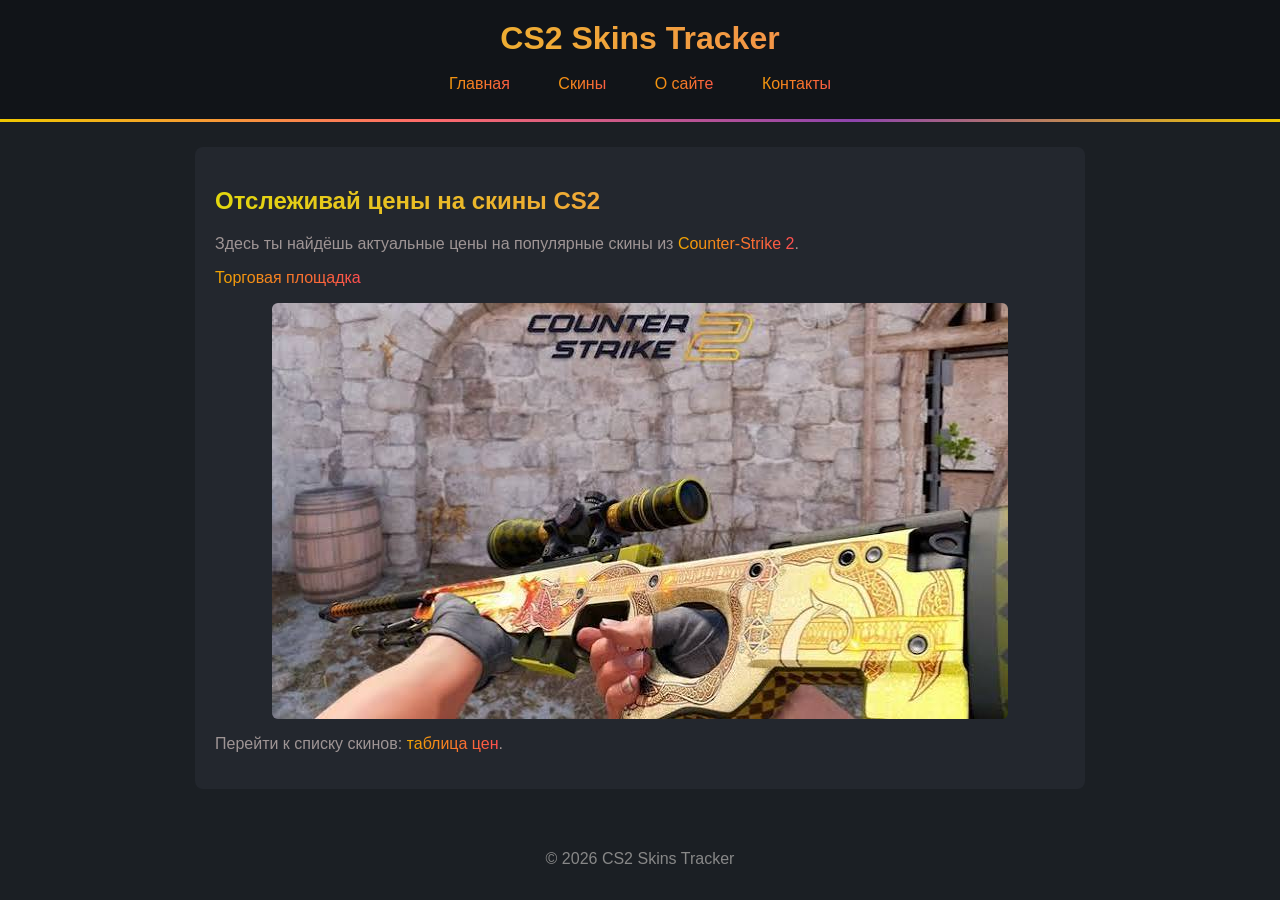
<file: lab2/index.html>
<!DOCTYPE html>
<html lang="ru">
<head>
    <meta charset="UTF-8">
    <title>CS2 Skins Tracker - Главная</title>
    <link rel="stylesheet" href="style.css">
</head>
<body>

<header>
    <h1>CS2 Skins Tracker</h1>
    <nav>
        <a href="index.html">Главная</a>
        <a href="skins.html">Скины</a>
        <a href="about.html">О сайте</a>
        <a href="contacts.html">Контакты</a>
    </nav>
</header>

<main>
    <h2>Отслеживай цены на скины CS2</h2>
    <p>Здесь ты найдёшь актуальные цены на популярные скины из <a href = "https://store.steampowered.com/app/730/CounterStrike_2/">Counter-Strike 2</a>.</p>
    <p><a href = "https://steamcommunity.com/market/search?appid=730">Торговая площадка</a></p>

    <img src="../images/skin.jpg" alt="Скин">

    <p>Перейти к списку скинов: <a href="skins.html">таблица цен</a>.</p>
</main>

<footer>
    <p>&copy; 2026 CS2 Skins Tracker</p>
</footer>

</body>
</html>
</file>
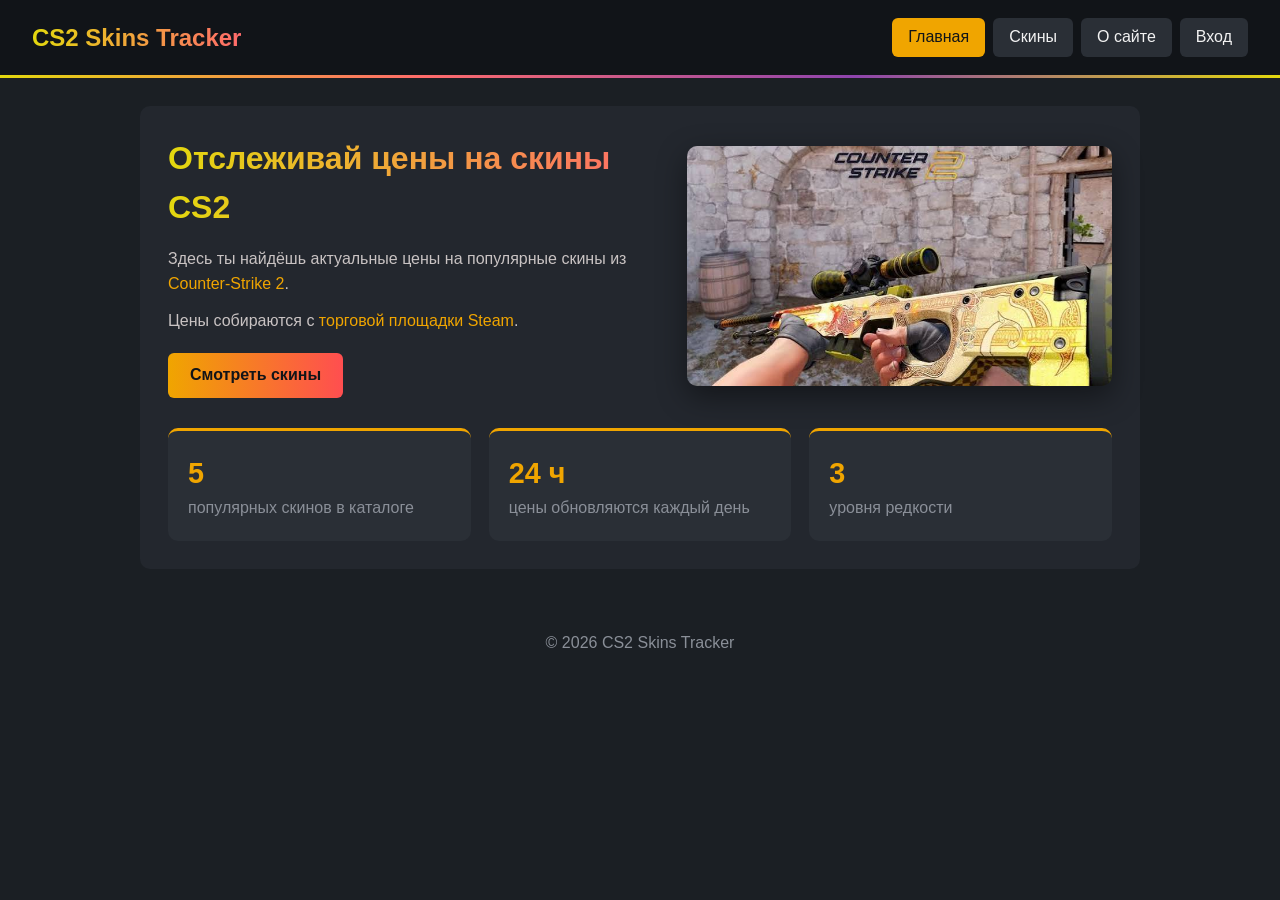
<file: lab4/index.html>
<!DOCTYPE html>
<html lang="ru">
<head>
    <meta charset="UTF-8">
    <meta name="viewport" content="width=device-width, initial-scale=1">
    <title>CS2 Skins Tracker - Главная</title>
    <link rel="stylesheet" href="css/style.css">
</head>
<body>

<header class="header">
    <h1 class="header__logo title">CS2 Skins Tracker</h1>
    <nav class="nav">
            <a class="nav__link nav__link_active" href="index.html">Главная</a>
            <a class="nav__link" href="skins.html">Скины</a>
            <a class="nav__link" href="about.html">О сайте</a>
            <a class="nav__link" href="login.html">Вход</a>
    </nav>
</header>

<main class="page">
    <!-- Вёрстка с помощью Flexbox -->
    <section class="hero">
        <div class="hero__content">
            <h2 class="title title_page">Отслеживай цены на скины CS2</h2>
            <p class="page__text">Здесь ты найдёшь актуальные цены на популярные скины из
                <a class="link" href="https://store.steampowered.com/app/730/CounterStrike_2/" target="_blank">Counter-Strike 2</a>.</p>
            <p class="page__text">Цены собираются с
                <a class="link" href="https://steamcommunity.com/market/search?appid=730" target="_blank">торговой площадки Steam</a>.</p>
            <a class="hero__button" href="skins.html">Смотреть скины</a>
        </div>
        <img class="hero__image" src="images/skin.jpg" alt="Скин из CS2">
    </section>

    <section class="features">
        <div class="features__item">
            <span class="features__number">5</span>
            <span class="features__label">популярных скинов в каталоге</span>
        </div>
        <div class="features__item">
            <span class="features__number">24 ч</span>
            <span class="features__label">цены обновляются каждый день</span>
        </div>
        <div class="features__item">
            <span class="features__number">3</span>
            <span class="features__label">уровня редкости</span>
        </div>
    </section>
</main>

<footer class="footer">
    <p>&copy; 2026 CS2 Skins Tracker</p>
</footer>

</body>
</html>
</file>
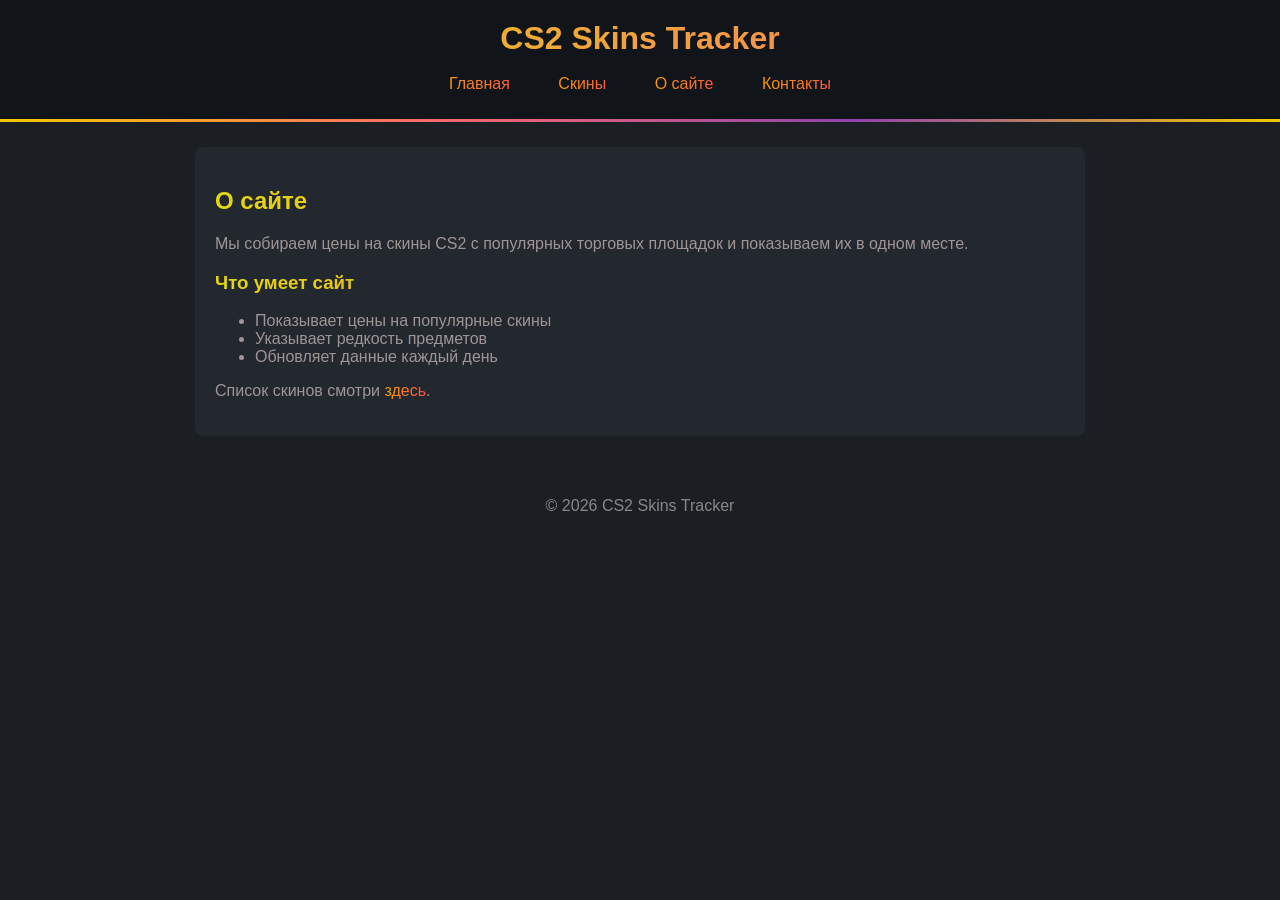
<file: lab2/about.html>
<!DOCTYPE html>
<html lang="ru">
<head>
    <meta charset="UTF-8">
    <title>CS2 Skins Tracker - О сайте</title>
    <link rel="stylesheet" href="style.css">
</head>
<body>

<header>
    <h1>CS2 Skins Tracker</h1>
    <nav>
        <a href="index.html">Главная</a>
        <a href="skins.html">Скины</a>
        <a href="about.html">О сайте</a>
        <a href="contacts.html">Контакты</a>
    </nav>
</header>

<main>
    <h2>О сайте</h2>
    <p>Мы собираем цены на скины CS2 с популярных торговых площадок
        и показываем их в одном месте.</p>

    <h3>Что умеет сайт</h3>
    <ul>
        <li>Показывает цены на популярные скины</li>
        <li>Указывает редкость предметов</li>
        <li>Обновляет данные каждый день</li>
    </ul>

    <p>Список скинов смотри <a href="skins.html">здесь</a>.</p>
</main>

<footer>
    <p>&copy; 2026 CS2 Skins Tracker</p>
</footer>

</body>
</html>
</file>
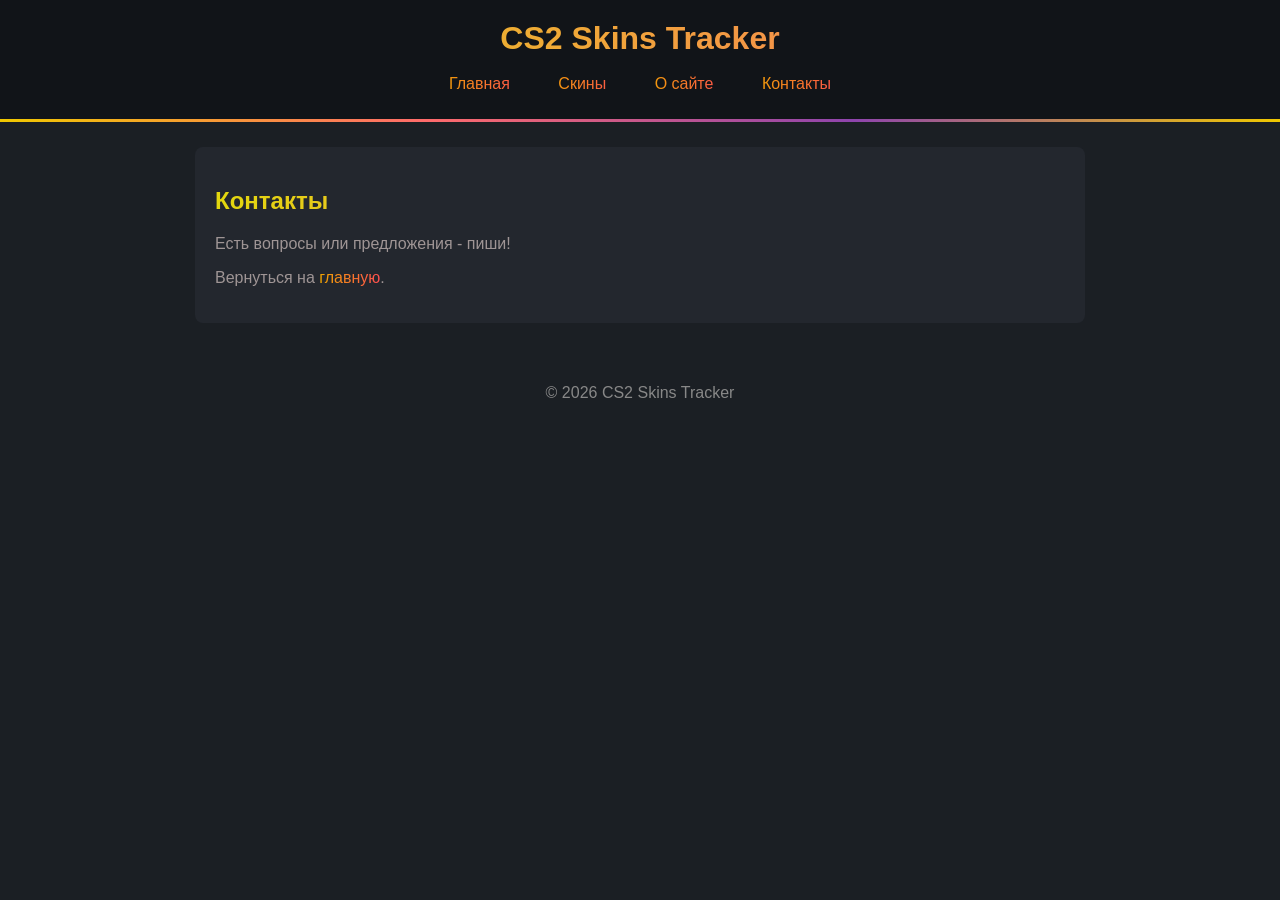
<file: lab2/contacts.html>
<!DOCTYPE html>
<html lang="ru">
<head>
    <meta charset="UTF-8">
    <title>CS2 Skins Tracker - Контакты</title>
    <link rel="stylesheet" href="style.css">
</head>
<body>

<header>
    <h1>CS2 Skins Tracker</h1>
    <nav>
        <a href="index.html">Главная</a>
        <a href="skins.html">Скины</a>
        <a href="about.html">О сайте</a>
        <a href="contacts.html">Контакты</a>
    </nav>
</header>

<main>
    <h2>Контакты</h2>
    <p>Есть вопросы или предложения - пиши!</p>

    <p>Вернуться на <a href="index.html">главную</a>.</p>
</main>

<footer>
    <p>&copy; 2026 CS2 Skins Tracker</p>
</footer>

</body>
</html>
</file>
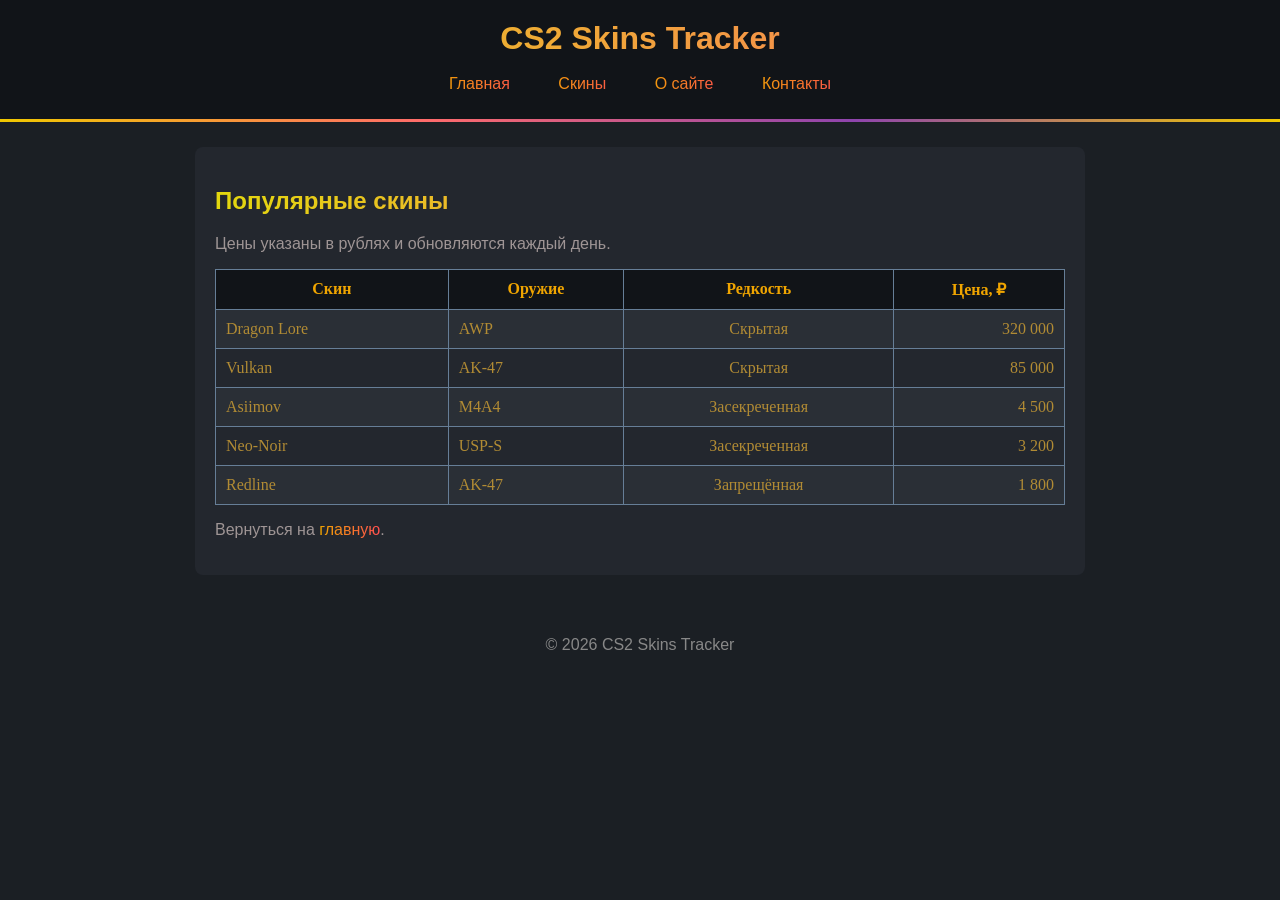
<file: lab2/skins.html>
<!DOCTYPE html>
<html lang="ru">
<head>
    <meta charset="UTF-8">
    <title>CS2 Skins Tracker - Скины</title>
    <link rel="stylesheet" href="style.css">
</head>
<body>

<header>
    <h1>CS2 Skins Tracker</h1>
    <nav>
        <a href="index.html">Главная</a>
        <a href="skins.html">Скины</a>
        <a href="about.html">О сайте</a>
        <a href="contacts.html">Контакты</a>
    </nav>
</header>

<main>
    <h2>Популярные скины</h2>
    <p>Цены указаны в рублях и обновляются каждый день.</p>

    <table>
        <tr>
            <th>Скин</th>
            <th>Оружие</th>
            <th>Редкость</th>
            <th>Цена, ₽</th>
        </tr>
        <tr>
            <td>Dragon Lore</td>
            <td>AWP</td>
            <td class="center">Скрытая</td>
            <td class="right">320 000</td>
        </tr>
        <tr>
            <td>Vulkan</td>
            <td>AK-47</td>
            <td class="center">Скрытая</td>
            <td class="right">85 000</td>
        </tr>
        <tr>
            <td>Asiimov</td>
            <td>M4A4</td>
            <td class="center">Засекреченная</td>
            <td class="right">4 500</td>
        </tr>
        <tr>
            <td>Neo-Noir</td>
            <td>USP-S</td>
            <td class="center">Засекреченная</td>
            <td class="right">3 200</td>
        </tr>
        <tr>
            <td>Redline</td>
            <td>AK-47</td>
            <td class="center">Запрещённая</td>
            <td class="right">1 800</td>
        </tr>
    </table>

    <p>Вернуться на <a href="index.html">главную</a>.</p>
</main>

<footer>
    <p>&copy; 2026 CS2 Skins Tracker</p>
</footer>

</body>
</html>
</file>
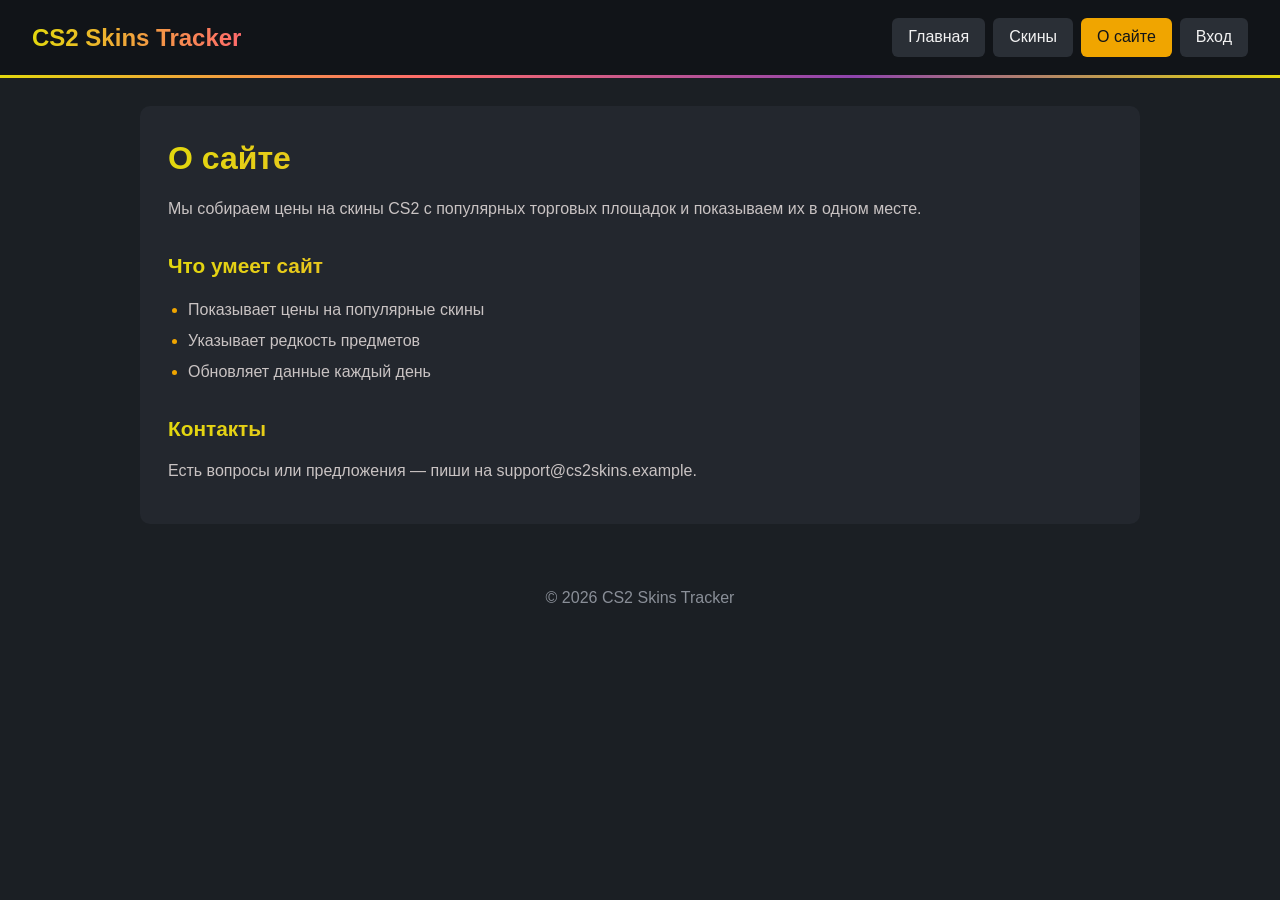
<file: lab4/about.html>
<!DOCTYPE html>
<html lang="ru">
<head>
    <meta charset="UTF-8">
    <meta name="viewport" content="width=device-width, initial-scale=1">
    <title>CS2 Skins Tracker - О сайте</title>
    <link rel="stylesheet" href="css/style.css">
</head>
<body>

<header class="header">
    <h1 class="header__logo title">CS2 Skins Tracker</h1>
    <nav class="nav">
            <a class="nav__link" href="index.html">Главная</a>
            <a class="nav__link" href="skins.html">Скины</a>
            <a class="nav__link nav__link_active" href="about.html">О сайте</a>
            <a class="nav__link" href="login.html">Вход</a>
    </nav>
</header>

<main class="page">
    <h2 class="title title_page">О сайте</h2>
    <p class="page__text">Мы собираем цены на скины CS2 с популярных торговых площадок
        и показываем их в одном месте.</p>

    <h3 class="title title_section">Что умеет сайт</h3>
    <ul class="list">
        <li class="list__item">Показывает цены на популярные скины</li>
        <li class="list__item">Указывает редкость предметов</li>
        <li class="list__item">Обновляет данные каждый день</li>
    </ul>

    <h3 class="title title_section">Контакты</h3>
    <p class="page__text">Есть вопросы или предложения — пиши на
        <a>support@cs2skins.example</a>.</p>
</main>

<footer class="footer">
    <p>&copy; 2026 CS2 Skins Tracker</p>
</footer>

</body>
</html>
</file>
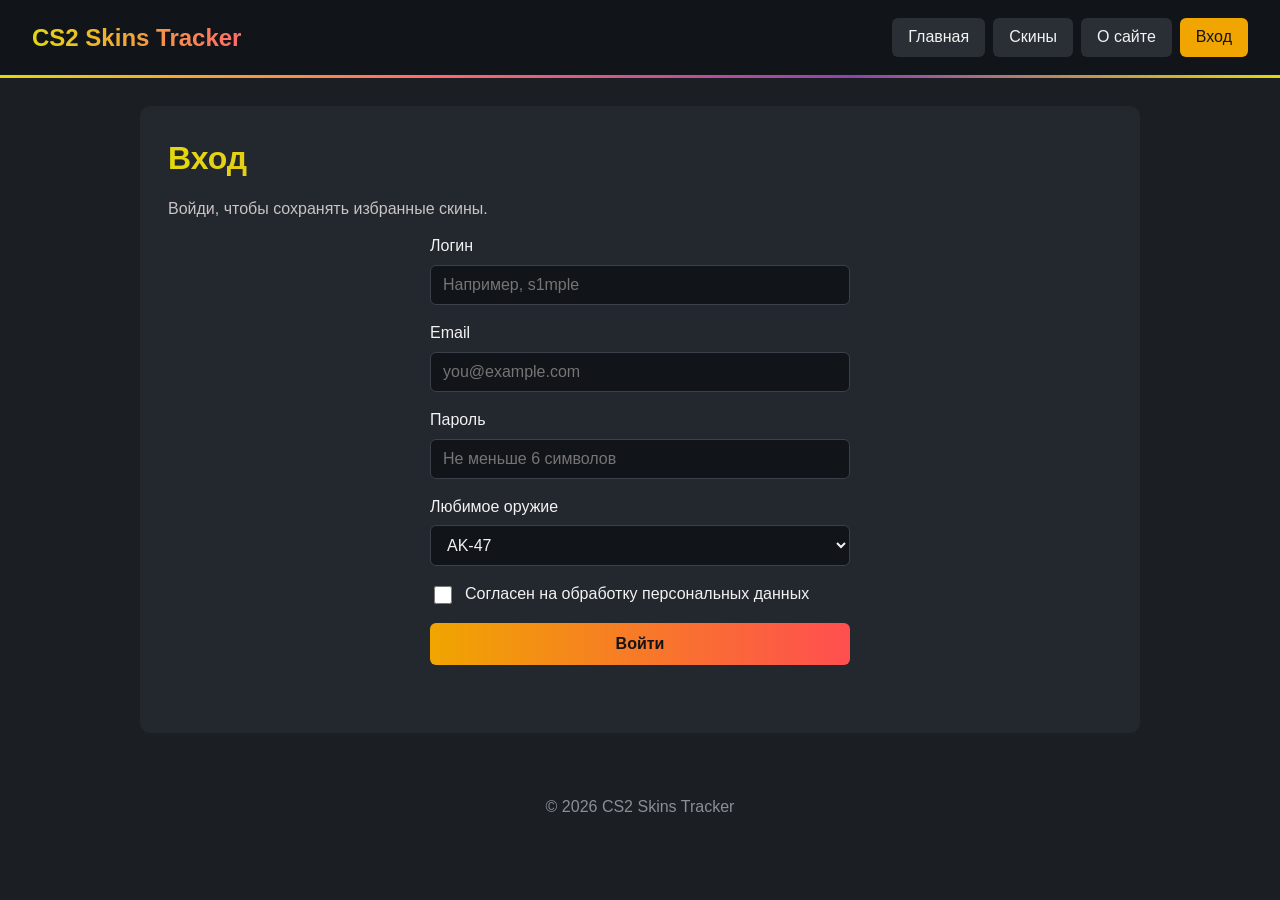
<file: lab4/login.html>
<!DOCTYPE html>
<html lang="ru">
<head>
    <meta charset="UTF-8">
    <meta name="viewport" content="width=device-width, initial-scale=1">
    <title>CS2 Skins Tracker - Вход</title>
    <link rel="stylesheet" href="css/style.css">
</head>
<body>

<header class="header">
    <h1 class="header__logo title">CS2 Skins Tracker</h1>
    <nav class="nav">
            <a class="nav__link" href="index.html">Главная</a>
            <a class="nav__link" href="skins.html">Скины</a>
            <a class="nav__link" href="about.html">О сайте</a>
            <a class="nav__link nav__link_active" href="login.html">Вход</a>
    </nav>
</header>

<main class="page">
    <h2 class="title title_page">Вход</h2>
    <p class="page__text">Войди, чтобы сохранять избранные скины.</p>

    <form class="form" id="login-form" novalidate>
        <div class="form__field">
            <label class="form__label" for="login">Логин</label>
            <input class="form__input" type="text" id="login" name="login"
                   placeholder="Например, s1mple" required>
        </div>

        <div class="form__field">
            <label class="form__label" for="email">Email</label>
            <input class="form__input" type="email" id="email" name="email"
                   placeholder="you@example.com" required>
        </div>

        <div class="form__field">
            <label class="form__label" for="password">Пароль</label>
            <input class="form__input" type="password" id="password" name="password"
                   placeholder="Не меньше 6 символов" required>
        </div>

        <div class="form__field">
            <label class="form__label" for="weapon">Любимое оружие</label>
            <select class="form__input" id="weapon" name="weapon">
                <option value="AK-47">AK-47</option>
                <option value="AWP">AWP</option>
                <option value="M4A4">M4A4</option>
                <option value="USP-S">USP-S</option>
            </select>
        </div>

        <div class="form__field form__field_checkbox">
            <input class="form__checkbox" type="checkbox" id="agree" name="agree">
            <label class="form__label" for="agree">Согласен на обработку персональных данных</label>
        </div>

        <button class="form__button" type="submit">Войти</button>
        <p class="form__status" id="form-status"></p>
    </form>
</main>

<footer class="footer">
    <p>&copy; 2026 CS2 Skins Tracker</p>
</footer>

<script src="js/script.js"></script>

</body>
</html>
</file>
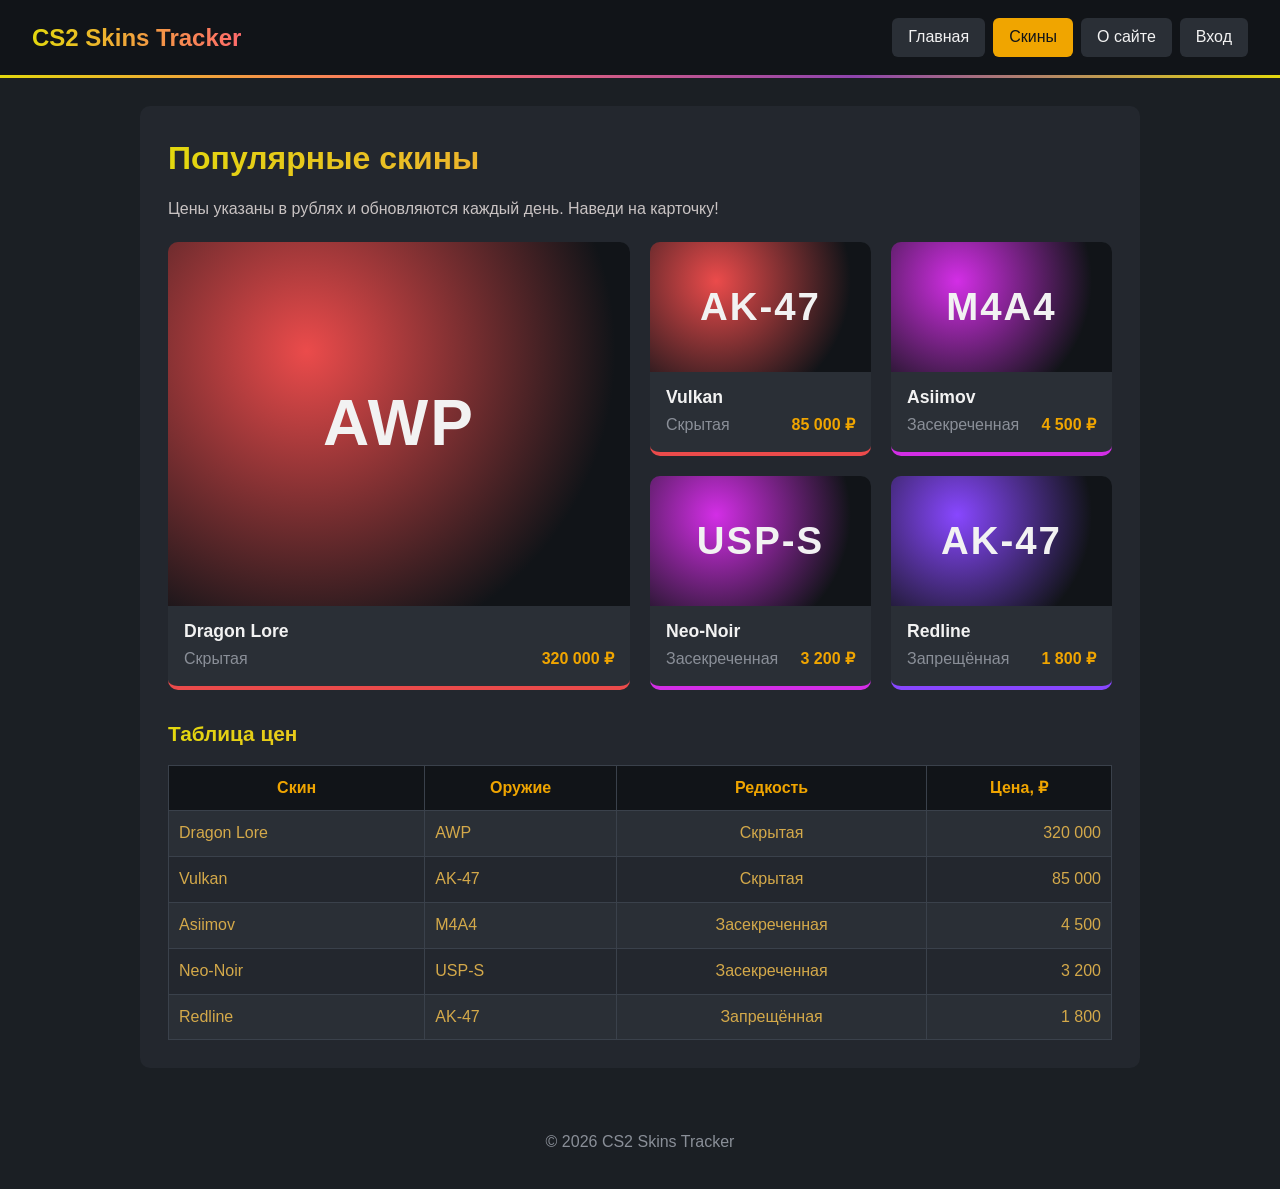
<file: lab4/skins.html>
<!DOCTYPE html>
<html lang="ru">
<head>
    <meta charset="UTF-8">
    <meta name="viewport" content="width=device-width, initial-scale=1">
    <title>CS2 Skins Tracker - Скины</title>
    <link rel="stylesheet" href="css/style.css">
</head>
<body>

<header class="header">
    <h1 class="header__logo title">CS2 Skins Tracker</h1>
    <nav class="nav">
            <a class="nav__link" href="index.html">Главная</a>
            <a class="nav__link nav__link_active" href="skins.html">Скины</a>
            <a class="nav__link" href="about.html">О сайте</a>
            <a class="nav__link" href="login.html">Вход</a>
    </nav>
</header>

<main class="page">
    <h2 class="title title_page">Популярные скины</h2>
    <p class="page__text">Цены указаны в рублях и обновляются каждый день. Наведи на карточку!</p>

    <!-- Вёрстка с помощью Grid -->
    <section class="skin-grid">
        <article class="skin-grid__item skin-grid__item_wide skin-card skin-card_rarity_covert" style="--i: 0">
            <div class="skin-card__art">AWP</div>
            <h3 class="skin-card__name">Dragon Lore</h3>
            <p class="skin-card__meta">
                <span>Скрытая</span>
                <span class="skin-card__price">320 000 ₽</span>
            </p>
        </article>
        <article class="skin-grid__item skin-card skin-card_rarity_covert" style="--i: 1">
            <div class="skin-card__art">AK-47</div>
            <h3 class="skin-card__name">Vulkan</h3>
            <p class="skin-card__meta">
                <span>Скрытая</span>
                <span class="skin-card__price">85 000 ₽</span>
            </p>
        </article>
        <article class="skin-grid__item skin-card skin-card_rarity_classified" style="--i: 2">
            <div class="skin-card__art">M4A4</div>
            <h3 class="skin-card__name">Asiimov</h3>
            <p class="skin-card__meta">
                <span>Засекреченная</span>
                <span class="skin-card__price">4 500 ₽</span>
            </p>
        </article>
        <article class="skin-grid__item skin-card skin-card_rarity_classified" style="--i: 3">
            <div class="skin-card__art">USP-S</div>
            <h3 class="skin-card__name">Neo-Noir</h3>
            <p class="skin-card__meta">
                <span>Засекреченная</span>
                <span class="skin-card__price">3 200 ₽</span>
            </p>
        </article>
        <article class="skin-grid__item skin-card skin-card_rarity_restricted" style="--i: 4">
            <div class="skin-card__art">AK-47</div>
            <h3 class="skin-card__name">Redline</h3>
            <p class="skin-card__meta">
                <span>Запрещённая</span>
                <span class="skin-card__price">1 800 ₽</span>
            </p>
        </article>
    </section>

    <h3 class="title title_section">Таблица цен</h3>
    <table class="price-table">
        <tr class="price-table__row">
            <th class="price-table__cell price-table__cell_head">Скин</th>
            <th class="price-table__cell price-table__cell_head">Оружие</th>
            <th class="price-table__cell price-table__cell_head">Редкость</th>
            <th class="price-table__cell price-table__cell_head">Цена, ₽</th>
        </tr>
        <tr class="price-table__row">
            <td class="price-table__cell">Dragon Lore</td>
            <td class="price-table__cell">AWP</td>
            <td class="price-table__cell price-table__cell_center">Скрытая</td>
            <td class="price-table__cell price-table__cell_right">320 000</td>
        </tr>
        <tr class="price-table__row">
            <td class="price-table__cell">Vulkan</td>
            <td class="price-table__cell">AK-47</td>
            <td class="price-table__cell price-table__cell_center">Скрытая</td>
            <td class="price-table__cell price-table__cell_right">85 000</td>
        </tr>
        <tr class="price-table__row">
            <td class="price-table__cell">Asiimov</td>
            <td class="price-table__cell">M4A4</td>
            <td class="price-table__cell price-table__cell_center">Засекреченная</td>
            <td class="price-table__cell price-table__cell_right">4 500</td>
        </tr>
        <tr class="price-table__row">
            <td class="price-table__cell">Neo-Noir</td>
            <td class="price-table__cell">USP-S</td>
            <td class="price-table__cell price-table__cell_center">Засекреченная</td>
            <td class="price-table__cell price-table__cell_right">3 200</td>
        </tr>
        <tr class="price-table__row">
            <td class="price-table__cell">Redline</td>
            <td class="price-table__cell">AK-47</td>
            <td class="price-table__cell price-table__cell_center">Запрещённая</td>
            <td class="price-table__cell price-table__cell_right">1 800</td>
        </tr>
    </table>
</main>

<footer class="footer">
    <p>&copy; 2026 CS2 Skins Tracker</p>
</footer>

</body>
</html>
</file>
<file: lab2/style.css>
body {
    font-family: Arial, sans-serif;
    background-color: #1b1f24;
    color: #9f9595;
    margin: 0;
    padding: 0;
}

h1, h2, h3 {
    background: linear-gradient(90deg, #e3d80e, #ff6b6b, #8e44ad, #e3d80e);
    background-size: 300% 100%;
    -webkit-background-clip: text;
    -webkit-text-fill-color: transparent;
    color: transparent;
    animation: gradientShift 5s linear infinite;
}

@keyframes gradientShift {
    0%   { background-position: 0% 50%; }
    100% { background-position: 300% 50%; }
}

a {
    background: linear-gradient(90deg, #f0a500, #ff4e50);
    -webkit-background-clip: text;
    background-clip: text;
    -webkit-text-fill-color: transparent;
}

header {
    background-color: #111418;
    padding: 20px;
    text-align: center;

    border-bottom: 3px solid transparent;
    border-image: linear-gradient(90deg, #f0c800, #ff6b6b, #8e44ad, #f0c800) 1;
}

header h1 {
    margin: 0 0 12px 0;
}

nav a {
    display: inline-block;
    margin: 0 8px;
    padding: 6px 14px;
    text-decoration: none;
    color: #e6e6e6;
    background-color: #2a2f36;
    border-radius: 4px;
}

nav a:hover {
    background-color: #f0a500;
    color: #111418;
}

main {
    max-width: 850px;
    margin: 25px auto;
    padding: 20px;
    background-color: #23272e;
    border-radius: 8px;
}

img {
    display: block;
    max-width: 100%;
    margin: 15px auto;
    border-radius: 6px;
}

table {
    width: 100%;
    border-collapse: collapse;
    margin-top: 15px;
    font-family: Italic;
    color: #b18b34;
}

th, td {
    border: 1px solid #667e97;
    padding: 10px;
    text-align: left; /* по левому краю по умолчанию */
}

th {
    background-color: #111418;
    color: #f0a500;
    text-align: center; /* заголовки по центру */
}

.center {
    text-align: center; /* по центру */
}

.right {
    text-align: right; /* по правому краю */
}

tr:nth-child(even) {
    background-color: #2a2f36;
}

footer {
    text-align: center;
    padding: 15px;
    color: #888;
    margin-top: 30px;
}
</file>
<file: lab4/css/style.css>
:root {
    /* фоны */
    --color-bg: #1b1f24;
    --color-bg-deep: #111418;
    --color-surface: #23272e;
    --color-surface-raised: #2a2f36;

    /* текст */
    --color-text: #c9c3c3;
    --color-text-muted: #8a8f98;
    --color-text-bright: #f2f2f2;
    --color-text-dark: #111418;

    /* акценты */
    --color-accent: #f0a500;
    --color-accent-hot: #ff4e50;
    --color-gold: #e3d80e;
    --color-pink: #ff6b6b;
    --color-purple: #8e44ad;
    --color-border: #3a414b;
    --color-table-text: #d4a94a;
    --color-error: #ff6b6b;

    /* цвета редкости скинов (как в игре) */
    --color-rarity-covert: #eb4b4b;
    --color-rarity-classified: #d32ee6;
    --color-rarity-restricted: #8847ff;

    /* полупрозрачные */
    --color-shadow: rgba(0, 0, 0, 0.45);
    --color-glare: rgba(255, 255, 255, 0.18);
    --color-transparent: transparent;

    /* градиенты собираются из переменных */
    --gradient-rainbow: linear-gradient(90deg, var(--color-gold), var(--color-pink),
                                        var(--color-purple), var(--color-gold));
    --gradient-accent: linear-gradient(90deg, var(--color-accent), var(--color-accent-hot));

    --radius: 10px;
}

* {
    box-sizing: border-box;
}

body {
    margin: 0;
    font-family: Arial, sans-serif;
    line-height: 1.55;
    background-color: var(--color-bg);
    color: var(--color-text);
}

.title {
    margin: 0 0 14px;
    background: var(--gradient-rainbow);
    background-size: 300% 100%;
    -webkit-background-clip: text;
    background-clip: text;
    -webkit-text-fill-color: var(--color-transparent);
    color: var(--color-transparent);
    animation: gradient-shift 5s linear infinite;
}

.title_page {
    font-size: 2rem;
}

.title_section {
    font-size: 1.3rem;
    margin-top: 28px;
}

@keyframes gradient-shift {
    from { background-position: 0% 50%; }
    to   { background-position: 300% 50%; }
}

.link {
    color: var(--color-accent);
    text-decoration: none;
    border-bottom: 1px solid var(--color-transparent);
    transition: border-color 0.2s;
}

.link:hover {
    border-bottom-color: var(--color-accent);
}

.header {
    display: flex;
    justify-content: space-between;
    align-items: center;
    flex-wrap: wrap;
    gap: 16px;
    padding: 18px 32px;
    background-color: var(--color-bg-deep);
    border-bottom: 3px solid var(--color-transparent);
    border-image: var(--gradient-rainbow) 1;
}

.header__logo {
    margin: 0;
    font-size: 1.5rem;
}

.nav {
    display: flex;
    flex-wrap: wrap;
    gap: 8px;
}

.nav__link {
    padding: 7px 16px;
    border-radius: 6px;
    text-decoration: none;
    color: var(--color-text-bright);
    background-color: var(--color-surface-raised);
    transition: background-color 0.2s, color 0.2s, transform 0.2s;
}

.nav__link:hover {
    background-color: var(--color-accent);
    color: var(--color-text-dark);
    transform: translateY(-2px);
}

.nav__link_active {
    background-color: var(--color-accent);
    color: var(--color-text-dark);
}

.page {
    max-width: 1000px;
    margin: 28px auto;
    padding: 28px;
    background-color: var(--color-surface);
    border-radius: var(--radius);
}

.page__text {
    margin: 0 0 12px;
}

.hero {
    display: flex;
    align-items: center;
    gap: 28px;
}

.hero__content {
    flex: 1 1 55%;
}

.hero__image {
    flex: 1 1 45%;
    max-width: 45%;
    border-radius: var(--radius);
    box-shadow: 0 10px 30px var(--color-shadow);
}

.hero__button {
    display: inline-block;
    margin-top: 8px;
    padding: 10px 22px;
    border-radius: 6px;
    font-weight: bold;
    text-decoration: none;
    color: var(--color-text-dark);
    background: var(--gradient-accent);
    transition: transform 0.2s, box-shadow 0.2s;
}

.hero__button:hover {
    transform: translateY(-2px);
    box-shadow: 0 6px 18px var(--color-shadow);
}

.features {
    display: flex;
    flex-wrap: wrap;
    justify-content: space-between;
    gap: 18px;
    margin-top: 30px;
}

.features__item {
    flex: 1 1 200px;
    display: flex;
    flex-direction: column;
    padding: 20px;
    border-radius: var(--radius);
    background-color: var(--color-surface-raised);
    border-top: 3px solid var(--color-accent);
}

.features__number {
    font-size: 1.8rem;
    font-weight: bold;
    color: var(--color-accent);
}

.features__label {
    color: var(--color-text-muted);
}

.skin-grid {
    display: grid;
    grid-template-columns: repeat(4, 1fr);
    gap: 20px;
    margin: 20px 0 10px;
}

.skin-grid__item_wide {
    grid-column: span 2;          /* самый дорогой скин занимает 2 колонки */
    grid-row: span 2;             /* и 2 строки */
}

.skin-grid__item_wide .skin-card__art {
    font-size: 4rem;
}

.skin-card {
    --rarity: var(--color-rarity-restricted);
    position: relative;
    display: grid;
    grid-template-rows: minmax(130px, 1fr) auto auto;
    overflow: hidden;
    height: 100%;
    border-radius: var(--radius);
    background-color: var(--color-surface-raised);
    border-bottom: 4px solid var(--rarity);
    /* анимация 2: карточки «выезжают» по очереди */
    opacity: 0;
    animation: card-in 0.7s cubic-bezier(.2, .8, .2, 1) forwards;
    animation-delay: calc(var(--i) * 0.12s);
    transition: transform 0.3s, box-shadow 0.3s;
}

.skin-card_rarity_covert     { --rarity: var(--color-rarity-covert); }
.skin-card_rarity_classified { --rarity: var(--color-rarity-classified); }
.skin-card_rarity_restricted { --rarity: var(--color-rarity-restricted); }

.skin-card__art {
    display: flex;
    align-items: center;
    justify-content: center;
    font-size: 2.4rem;
    font-weight: bold;
    letter-spacing: 2px;
    color: var(--color-text-bright);
    background: radial-gradient(circle at 30% 30%, var(--rarity), var(--color-bg-deep) 75%);
}

.skin-card__name {
    margin: 12px 16px 2px;
    font-size: 1.1rem;
    color: var(--color-text-bright);
}

.skin-card__meta {
    display: flex;
    justify-content: space-between;
    margin: 0 16px 14px;
    color: var(--color-text-muted);
}

.skin-card__price {
    font-weight: bold;
    color: var(--color-accent);
}

/* блик, который пробегает по карточке при наведении */
.skin-card::after {
    content: "";
    position: absolute;
    top: 0;
    left: -75%;
    width: 50%;
    height: 100%;
    background: linear-gradient(120deg, var(--color-transparent), var(--color-glare),
                                var(--color-transparent));
    transform: skewX(-20deg);
}

.skin-card:hover {
    transform: translateY(-6px) scale(1.02);
    box-shadow: 0 12px 30px var(--color-shadow), 0 0 18px var(--rarity);
}

.skin-card:hover::after {
    animation: glare 0.9s ease;
}

@keyframes card-in {
    from { opacity: 0; transform: translateY(40px) rotateX(25deg); }
    to   { opacity: 1; transform: translateY(0) rotateX(0); }
}

@keyframes glare {
    from { left: -75%; }
    to   { left: 130%; }
}

.price-table {
    width: 100%;
    border-collapse: collapse;
    color: var(--color-table-text);
}

.price-table__cell {
    padding: 10px;
    text-align: left;
    border: 1px solid var(--color-border);
}

.price-table__cell_head {
    text-align: center;
    color: var(--color-accent);
    background-color: var(--color-bg-deep);
}

.price-table__cell_center { text-align: center; }
.price-table__cell_right  { text-align: right; }

.price-table__row:nth-child(even) {
    background-color: var(--color-surface-raised);
}

/* ---------- список (о сайте) ---------- */
.list {
    padding-left: 20px;
}

.list__item {
    margin-bottom: 6px;
}

.list__item::marker {
    color: var(--color-accent);
}

.form {
    display: flex;
    flex-direction: column;
    gap: 16px;
    max-width: 420px;
    margin: 10px auto 0;
}

.form__field {
    display: flex;
    flex-direction: column;
    gap: 6px;
}

.form__label {
    color: var(--color-text-bright);
}

.form__input {
    padding: 10px 12px;
    font-size: 1rem;
    border-radius: 6px;
    border: 1px solid var(--color-border);
    color: var(--color-text-bright);
    background-color: var(--color-bg-deep);
    transition: border-color 0.2s, box-shadow 0.2s;
}

.form__input:focus {
    outline: none;
    border-color: var(--color-accent);
    box-shadow: 0 0 0 3px var(--color-shadow);
}

.form__field_checkbox {
    flex-direction: row;
    align-items: center;
    gap: 10px;
}

.form__checkbox {
    width: 18px;
    height: 18px;
    accent-color: var(--color-accent);
}

.form__button {
    padding: 12px;
    font-size: 1rem;
    font-weight: bold;
    border: none;
    border-radius: 6px;
    cursor: pointer;
    color: var(--color-text-dark);
    background: var(--gradient-accent);
    transition: transform 0.2s, box-shadow 0.2s;
}

.form__button:hover {
    transform: translateY(-2px);
    box-shadow: 0 6px 18px var(--color-shadow);
}

.form__status {
    min-height: 1.5em;
    margin: 0;
    text-align: center;
    color: var(--color-accent);
}

.form__status_error {
    color: var(--color-error);
}

.footer {
    padding: 18px;
    text-align: center;
    color: var(--color-text-muted);
}

@media (max-width: 860px) {
    .skin-grid { grid-template-columns: repeat(2, 1fr); }
    .skin-grid__item_wide { grid-row: auto; }
}

@media (max-width: 640px) {
    .header { justify-content: center; }
    .hero { flex-direction: column; }
    .hero__image { max-width: 100%; }
    .skin-grid { grid-template-columns: 1fr; }
    .skin-grid__item_wide { grid-column: auto; }
}

@media (prefers-reduced-motion: reduce) {
    .title, .skin-card { animation: none; opacity: 1; }
}
</file>
